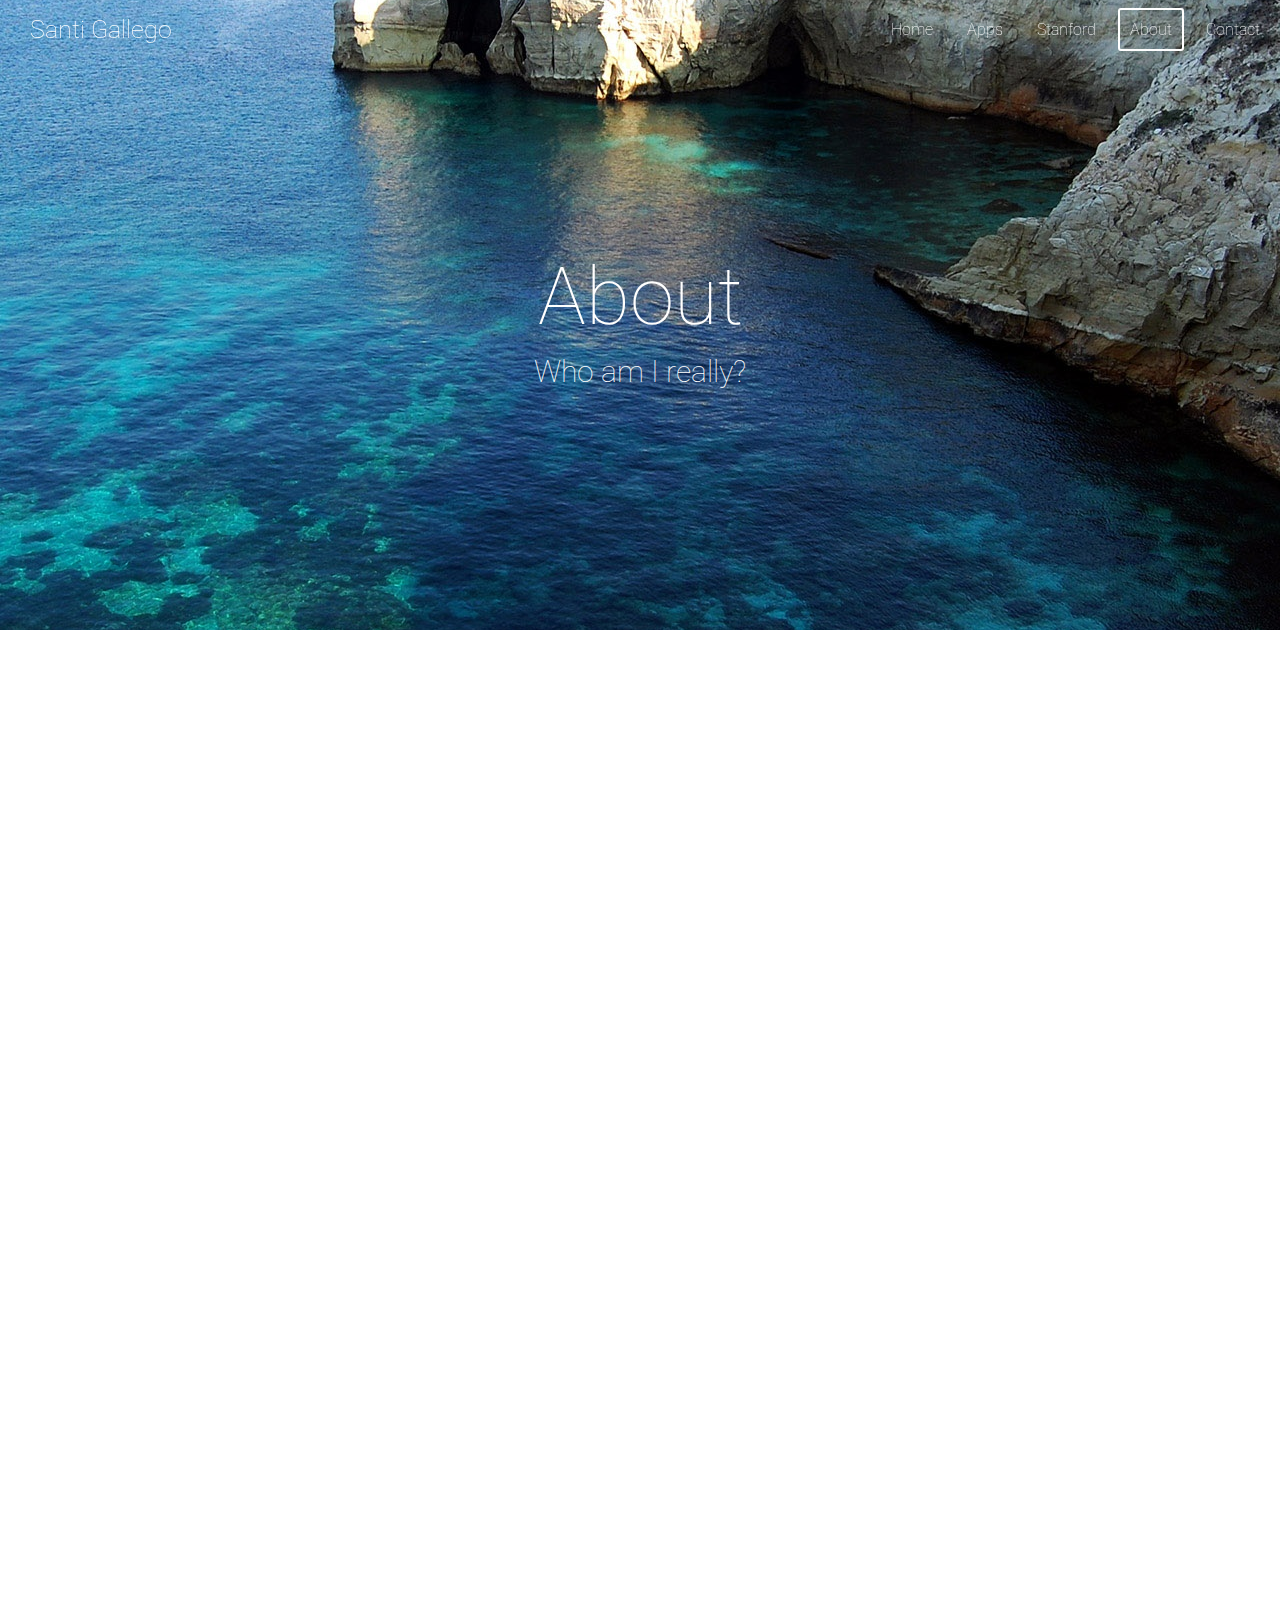
<file: html/about.html>
<!DOCTYPE html>
<html lang="en">
<head>
    <meta charset="UTF-8">
    <link rel="stylesheet" type="text/css" href="../stylesheets/stylesheet.css">
    <link rel="stylesheet" type="text/css" href="../stylesheets/about.css">
    <script src="https://ajax.googleapis.com/ajax/libs/jquery/1.12.4/jquery.min.js"></script>
    <script type="text/javascript" src="../javascripts/application.js"></script>
    <title>About</title>
</head>
<body>
    <div class="navbar_animation"></div>
    <nav>
        <li class="logo">Santi Gallego</li>
        <ul class="navbar_content">
            <li><a href="contact.html">Contact</a></li>
            <li><a class="active" href="about.html">About</a></li>
            <li><a href="stanford.html">Stanford</a></li>
            <li><a href="apps.html">Apps</a></li>
            <li><a href="index.html">Home</a></li>
        </ul>
    </nav>
    <header class="about"><p>
        <h1>About</h1>
        <h3>Who am I really?</h3>
        <br><br><br><br><br><br><br><br><br><br><br><br><br><br><br><br><br><br><br><br><br><br><br><br><br>
        <br><br><br><br><br><br><br><br><br><br><br><br><br><br><br><br><br><br><br><br><br><br><br><br><br>
        <br><br><br><br><br><br><br><br><br><br><br><br><br><br><br><br><br><br><br><br><br><br><br><br><br>
        <br><br><br><br><br><br><br><br><br><br><br><br><br><br><br><br><br><br><br><br><br><br><br><br><br>
    </header>
</body>
</html>
</file>
<file: stylesheets/stylesheet.css>
/*      IMPORTANT TO WEBSITE STRUCTURE      */

@import url(http://fonts.googleapis.com/css?family=Roboto:400,500,700,300,100);

* {
    margin: 0;
    padding: 0;
    border: 0;
    outline: 0;
    font-size: 100%;
    vertical-align: baseline;
    background: transparent;
}

@font-face {
    font-family: Roboto;
    src: url(http://fonts.googleapis.com/css?family=Roboto:400,500,700,300,100);
    font-weight: 200;
}

body, html {
    margin: 0;
    font-family: Roboto, helvetica, arial, sans-serif;
}

/*      ------------------------------      */
/*             NAVBAR STRUCTURE             */


.navbar_animation {
    position: fixed;
    width: 100%;
    height: 60px;
    opacity: 0;
}

.nav {
    padding: 0;
    overflow: hidden;
    position: fixed;
}

.navbar_content {
    list-style-type: none;
    margin: 0;
    padding: 0;
    overflow: hidden;
    position: fixed;
    top: 0;
    width: 100%;
}


.navbar_content li {
    float: right;
    margin: 8px 6px 8px 0;
}

.navbar_content {
    margin-right: 20px;
}

.logo {
    float: left;
    color: white;
    list-style-type: none;
    margin: 15px 8px 8px 30px;
    font-weight: lighter;
    font-size: 25px;
    position: fixed;
}


.navbar_content li a {
    display: inline-block;
    color: white;
    text-align: center;
    text-decoration: none;
    margin: 0 2px 0 2px;
    padding: 10px;
    border: rgba(30,136,229 ,0) solid 2px;
    border-radius: 3px;
    font-weight: lighter;
}

.navbar_content li a:hover {
    border: white solid 2px;
    border-radius: 3px;
    cursor: pointer;
    cursor: hand;
}

.active {
    border: white solid 2px !important;
    border-radius: 3px;
}

.active:hover {
    background: white;
    border: white solid 2px !important;
}

/*      ------------------------------      */
/*             HEADER STRUCTURE             */

header {
    font-weight: lighter;
    color: white;
    text-align: center;
    height: 630px;
    margin: 0;
}

header h1 {
    padding-top: 250px;
    font-size: 80px;
    font-weight:lighter;
}

header h3 {
    padding-top: 10px;
    font-size: 30px;
    font-weight:lighter;
}

/*      ------------------------------      */
/*             FOOTER STRUCTURE             */

.lower_nav {
    background: #333;
    height: 300px;
    padding: 50px;
}
</file>
<file: stylesheets/about.css>
.navbar_animation {
    background-color: #26C6DA;
}

.active:hover {
    color: #26C6DA;
}

.about {
    background-image: url("../assets/about.jpg");
    background-position: center;
}
</file>
